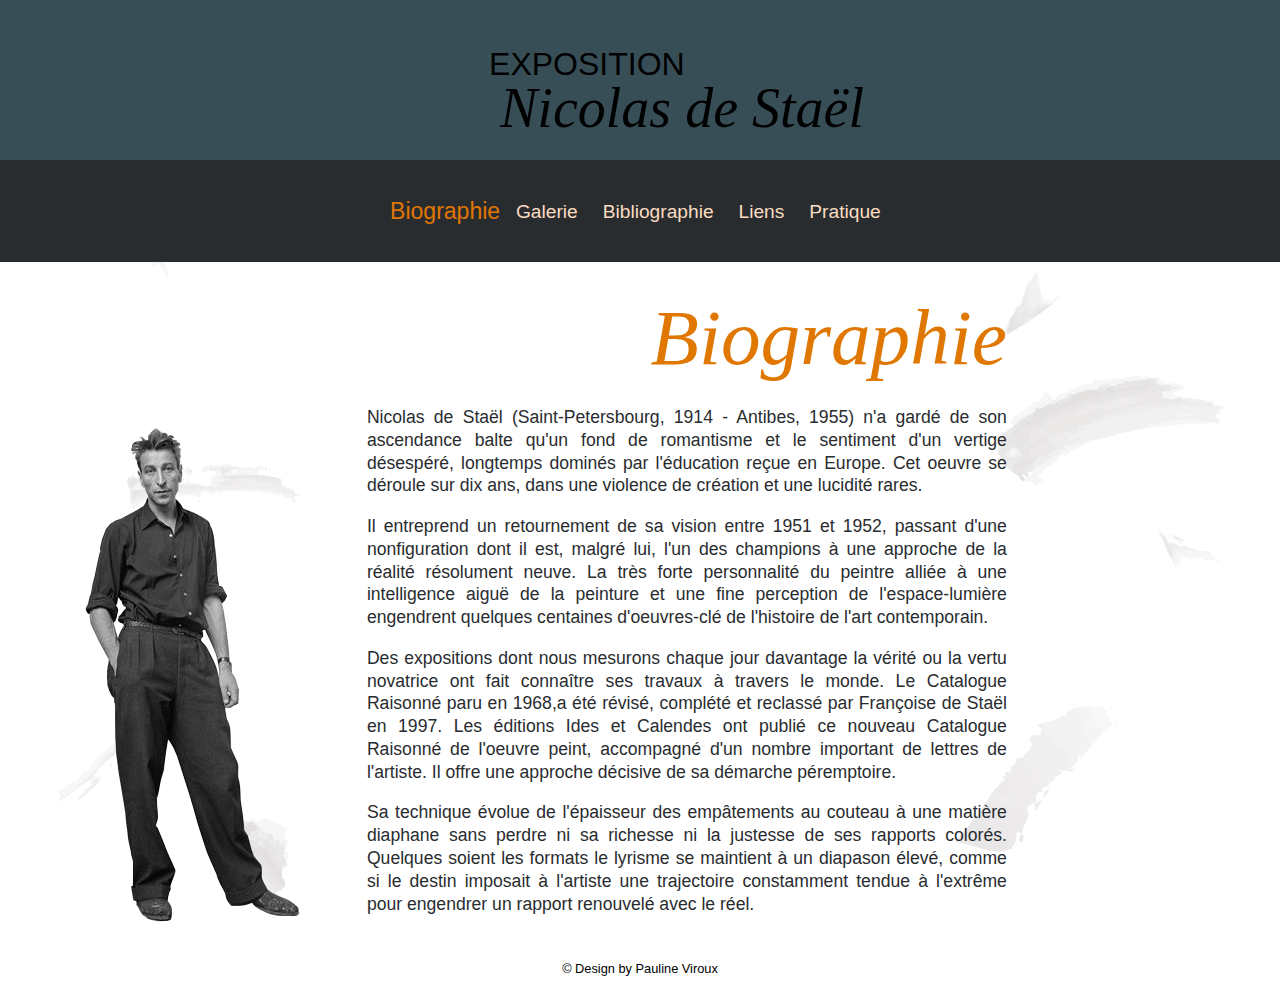
<file: index.html>
<!DOCTYPE html>
<html lang="fr">
<head>
	<meta charset="UTF-8">
	<meta name="keywords" content="Artiste, Nicolas de Staël, peintre, exposition">
	<meta name="author" content="Pauline Viroux">
	<title>Exposition de Nicolas de Staël</title>
	<link rel="stylesheet" type="text/css" href="css/style.css">
</head>
<body>
	<header>
		<div class="titre">
			<h1><span class="headPartOne">Exposition</span> <span class="head">Nicolas de Staël</span></h1>
		</div>
		<ul class="menu">
			<li><a href="#" title="Accéder à la biographie" class="enCours">Biographie</a></li>
			<li><a href="html/galerie.html" title="Accéder à la galerie photos">Galerie</a></li> 				<!--TITLE-->
			<li><a href="html/bibliographie.html" title="Accéder à la bibliographie">Bibliographie</a></li>
			<li><a href="html/liens.html" title="Accéder aux liens">Liens</a></li>
			<li><a href="html/pratique.html" title="Accéder aux infos pratiques">Pratique</a></li>
		</ul>
	</header>
	<section class="homepage">
		<h2 class="titlesection">Biographie</h2>
		<img src="img/portrait.png">
		<p>
			Nicolas de Staël (Saint-Petersbourg, 1914 - Antibes, 1955) n'a gardé de son ascendance
			balte qu'un fond de romantisme et le sentiment d'un vertige désespéré, longtemps
			dominés par l'éducation reçue en Europe. Cet oeuvre se déroule sur dix ans, dans une
			violence de création et une lucidité rares.
		</p>
		<p>
			Il entreprend un retournement de sa vision entre 1951 et 1952, passant d'une nonfiguration
			dont il est, malgré lui, l'un des champions à une approche de la réalité
			résolument neuve. La très forte personnalité du peintre alliée à une intelligence aiguë de
			la peinture et une fine perception de l'espace-lumière engendrent quelques centaines
			d'oeuvres-clé de l'histoire de l'art contemporain.
		</p>
		<p>
			Des expositions dont nous mesurons chaque jour davantage la vérité ou la vertu
			novatrice ont fait connaître ses travaux à travers le monde. Le Catalogue Raisonné paru
			en 1968,a été révisé, complété et reclassé par Françoise de Staël en 1997. Les éditions
			Ides et Calendes ont publié ce nouveau Catalogue Raisonné de l'oeuvre peint,
			accompagné d'un nombre important de lettres de l'artiste. Il offre une approche décisive
			de sa démarche péremptoire.
		</p>
		<p>
			Sa technique évolue de l'épaisseur des empâtements au couteau à une matière diaphane
			sans perdre ni sa richesse ni la justesse de ses rapports colorés. Quelques soient les
			formats le lyrisme se maintient à un diapason élevé, comme si le destin imposait à
			l'artiste une trajectoire constamment tendue à l'extrême pour engendrer un rapport
			renouvelé avec le réel.
		</p>
	</section>
	<footer>
		<small>&copy; Design by Pauline Viroux</small>
	</footer>
</body>
</html>
</file>
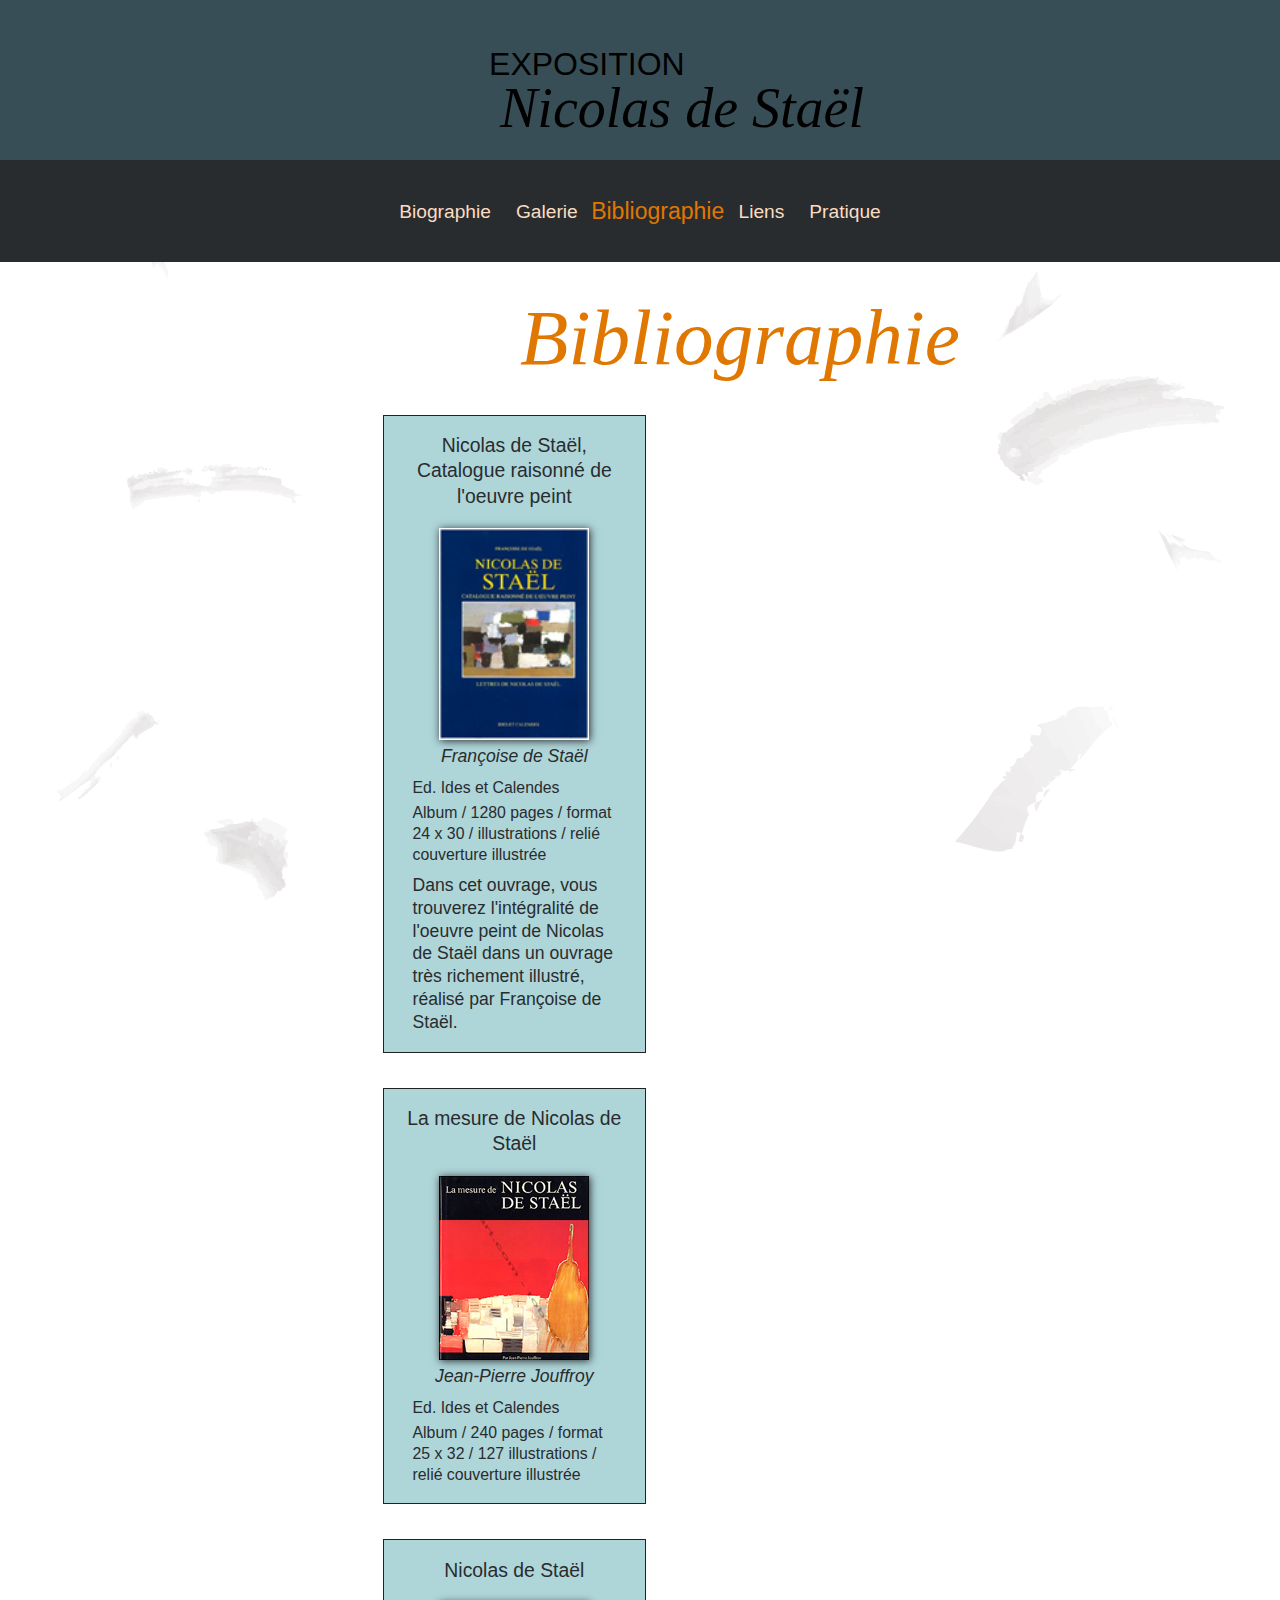
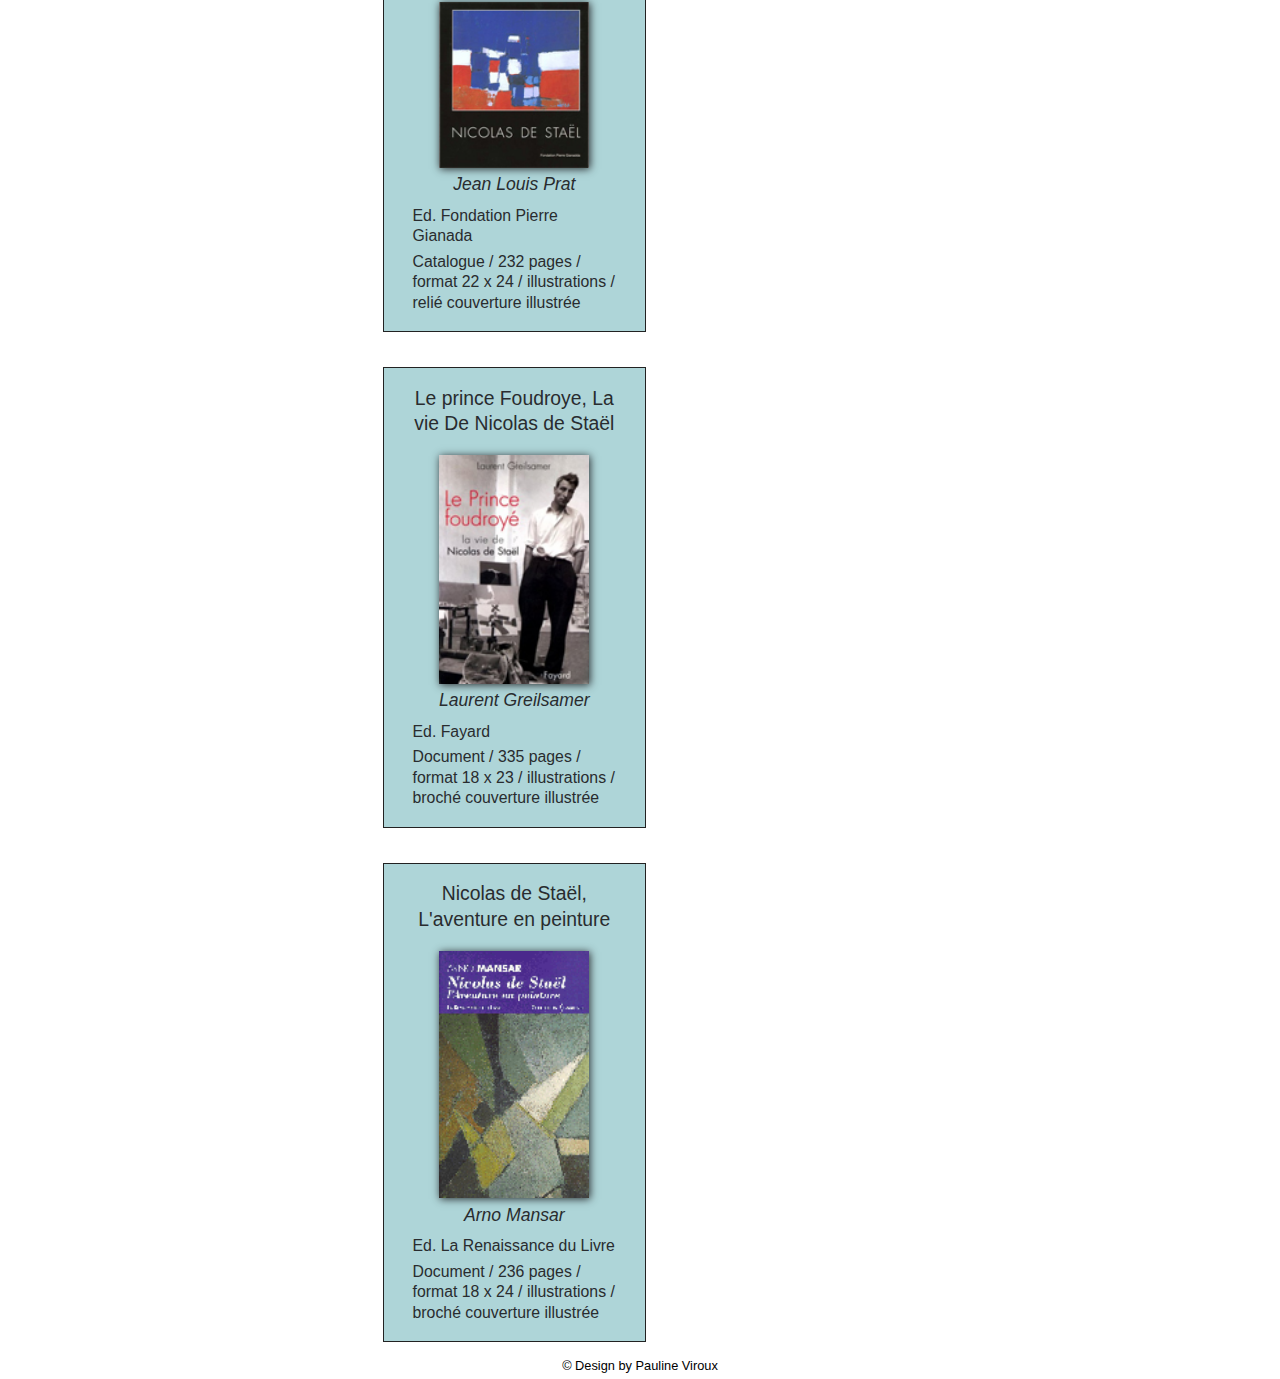
<file: html/bibliographie.html>
<!DOCTYPE html>
<html lang="fr">
<head>
	<meta charset="UTF-8">
	<meta name="keywords" content="Artiste, Nicolas de Staël, peintre, exposition">
	<meta name="author" content="Pauline Viroux">
	<title>Bibliographie - Exposition de Nicolas de Staël</title>
	<link rel="stylesheet" type="text/css" href="../css/style.css">
</head>
<body>
	<header>
		<div class="titre">
			<h1><span class="headPartOne">Exposition</span> <span class="head">Nicolas de Staël</span></h1>
		</div>
		<ul class="menu">
			<li><a href="../index.html" title="Accéder à la biographie">Biographie</a></li>
			<li><a href="galerie.html" title="Accéder à la galerie photos">Galerie</a></li> 				<!--TITLE-->
			<li><a href="#" title="Accéder à la bibliographie" class="enCours">Bibliographie</a></li>
			<li><a href="liens.html" title="Accéder aux liens">Liens</a></li>
			<li><a href="pratique.html" title="Accéder aux infos pratiques">Pratique</a></li> <!--Title-->
		</ul>
	</header>
	<section class="main">
		<h2 class="titlesection">Bibliographie</h2>
		<div class="allbooks">
			<div class="tome">
				<h3>Nicolas de Staël, Catalogue raisonné de l'oeuvre peint</h3>
				<img src="../img/tome1.jpg">
				<div class="infosBook">	
					<p class="author">Françoise de Staël</p>
					<p class="edition">Ed. Ides et Calendes</p>
					<p class="infoBook">Album / 1280 pages / format 24 x 30 / illustrations / relié couverture illustrée</p>
					<p class="resume">Dans cet ouvrage, vous trouverez l'intégralité de l'oeuvre peint de Nicolas de Staël dans un ouvrage très richement illustré, réalisé par Françoise de Staël.</p>
				</div>
			</div>
			<div class="tome">
				<h3>La mesure de Nicolas de Staël</h3>
				<img src="../img/tome2.jpg">
				<div class="infosBook">	
					<p class="author">Jean-Pierre Jouffroy</p>
					<p class="edition">Ed. Ides et Calendes</p>
					<p class="infoBook">Album / 240 pages / format 25 x 32 / 127 illustrations / relié couverture illustrée</p>
				</div>
			</div>
			<div class="tome">
				<h3>Nicolas de Staël</h3>
				<img src="../img/tome5.jpg">
				<div class="infosBook">	
					<p class="author">Jean Louis Prat</p>
					<p class="edition">Ed. Fondation Pierre Gianada</p>
					<p class="infoBook">Catalogue / 232 pages / format 22 x 24 / illustrations / relié couverture illustrée</p>
				</div>
			</div>
			<div class="tome">
				<h3>Le prince Foudroye, La vie De Nicolas de Staël</h3>
				<img src="../img/tome3.jpg">
				<div class="infosBook">	
					<p class="author">Laurent Greilsamer</p>
					<p class="edition">Ed. Fayard</p>
					<p class="infoBook">Document / 335 pages / format 18 x 23 / illustrations / broché couverture illustrée</p>
				</div>
			</div>
			<div class="tome">
				<h3>Nicolas de Staël, L'aventure en peinture</h3>
				<img src="../img/tome4.gif">
				<div class="infosBook">	
					<p class="author">Arno Mansar</p>
					<p class="edition">Ed. La Renaissance du Livre</p>
					<p class="infoBook">Document / 236 pages / format 18 x 24 / illustrations / broché couverture illustrée</p>
				</div>
			</div>
		</div>
		
	</section>
	<footer>
		<small>&copy; Design by Pauline Viroux</small>
	</footer>
</body>
</html>
</file>
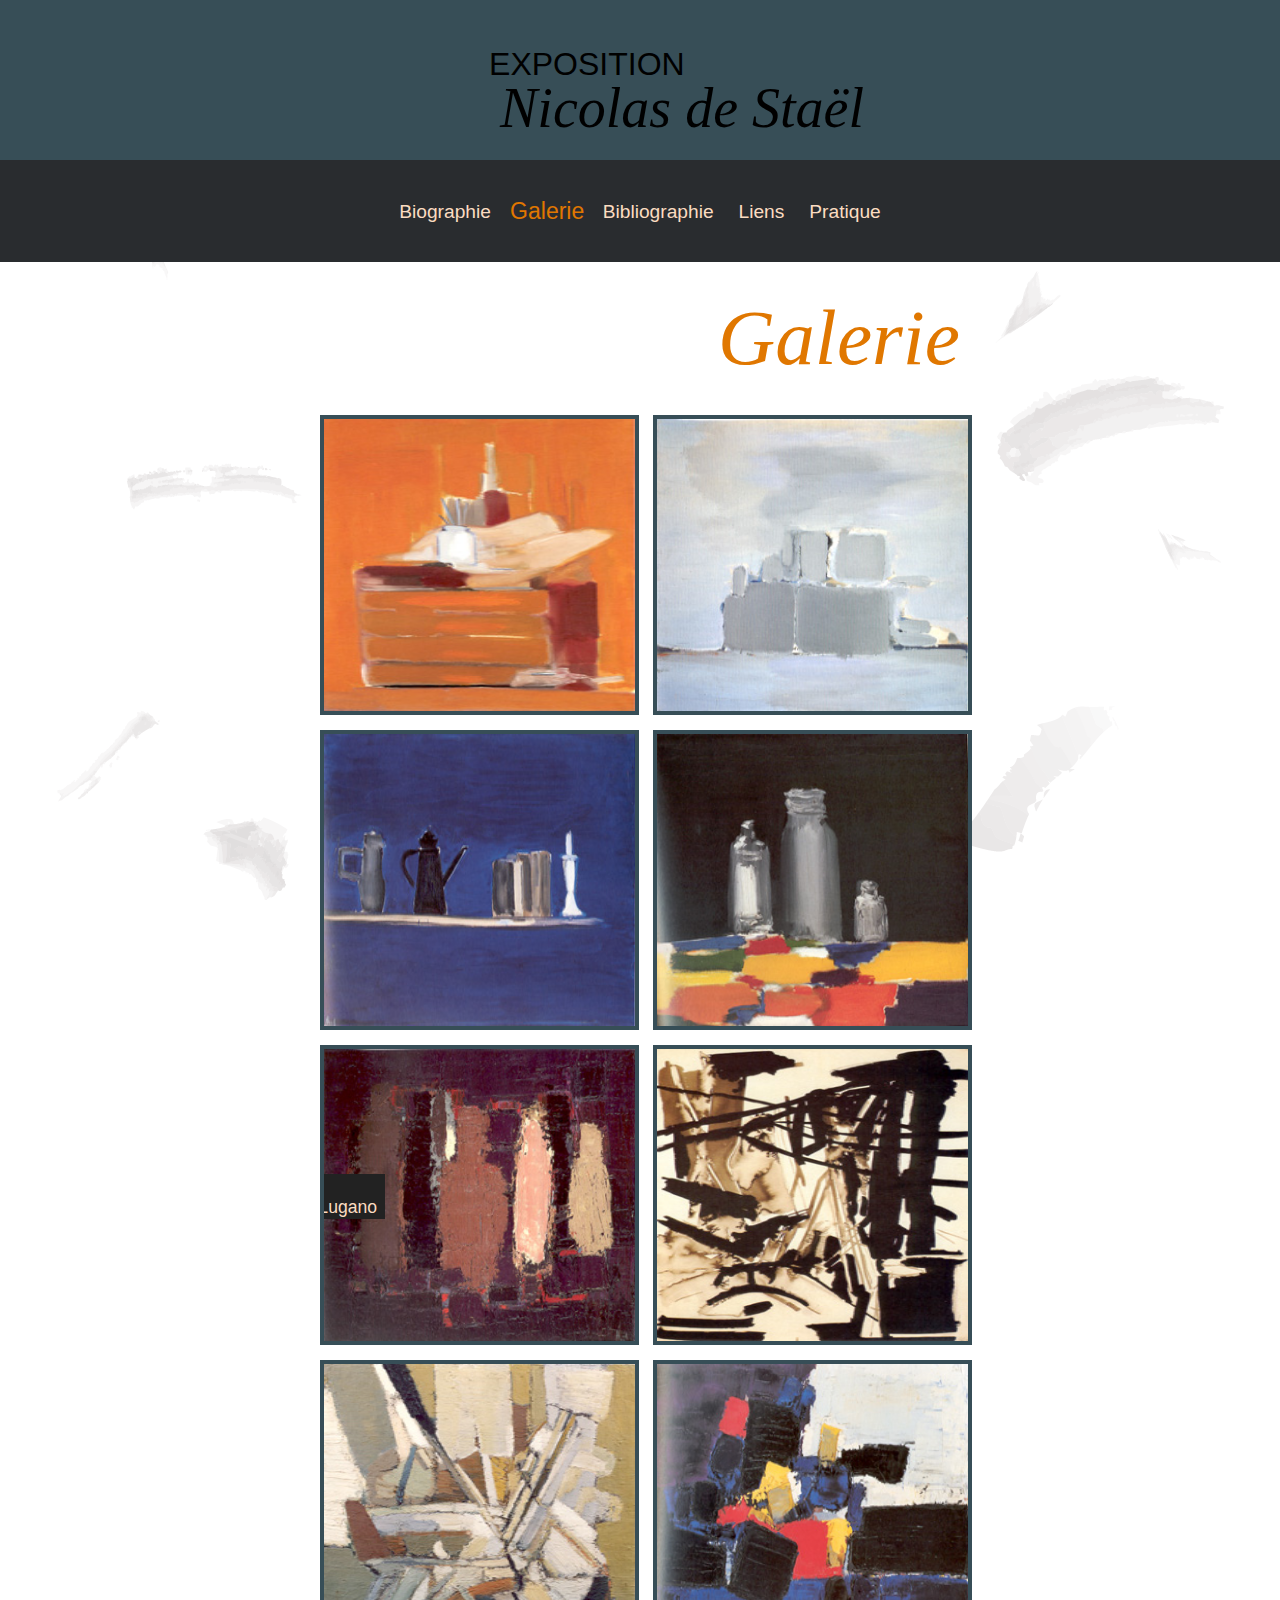
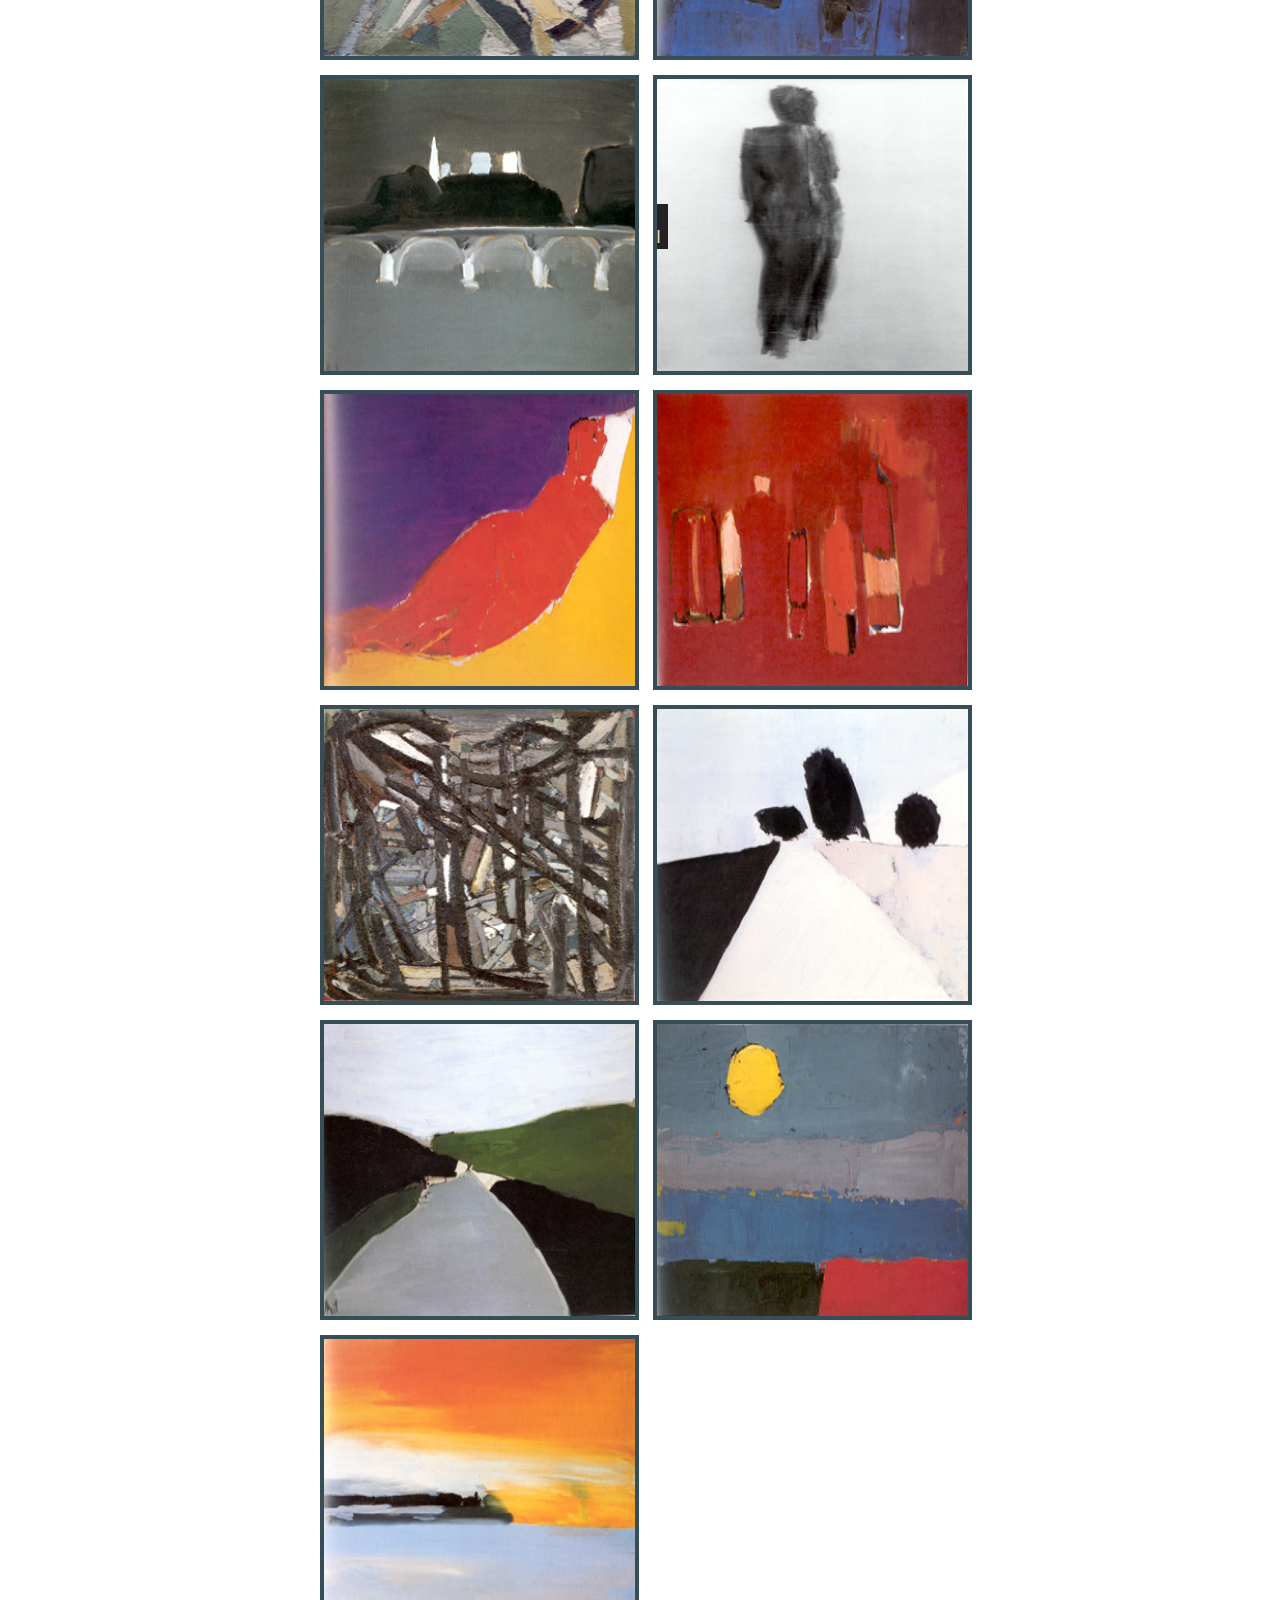
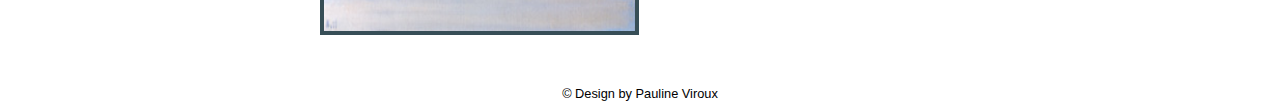
<file: html/galerie.html>
<!DOCTYPE html>
<html lang="fr">
<head>
	<meta charset="UTF-8">
	<meta name="keywords" content="Artiste, Nicolas de Staël, peintre, exposition">
	<meta name="author" content="Pauline Viroux">
	<title>Galerie - Exposition de Nicolas de Staël</title>
	<link rel="stylesheet" type="text/css" href="../css/style.css">
</head>
<body>
	<header>
		<div class="titre">
            <h1><span class="headPartOne">Exposition</span> <span class="head">Nicolas de Staël</span></h1>
        </div>
		<ul class="menu">
			<li><a href="../index.html" title="Accéder à la biographie">Biographie</a></li>
			<li><a href="#" title="Accéder à la galerie photos" class="enCours">Galerie</a></li> 				<!--TITLE-->
			<li><a href="bibliographie.html" title="Accéder à la bibliographie">Bibliographie</a></li>
			<li><a href="liens.html" title="Accéder aux liens">Liens</a></li>
			<li><a href="pratique.html" title="Accéder aux infos pratiques">Pratique</a></li>
		</ul>
	</header>
	<section class="main">
		<h2 class="titlesection">Galerie</h2>
		<div class="content">
		<div class="slider">
			<a class="img1" href="../img/atelier.jpg"><div class="work"> 
            <img src="../img/atelier.jpg" />
            <div class="triangle-gauche"></div>
            <div class="triangle-droite"></div>
            <span>Atelier, 1955<br/>Huile sur toile (195 x 114 cm), Galerie Jeanne Bucher</span>	 
        	</div>
        	</a>
			
			<a class="img1" href="../img/bateau.jpg"><div class="work"> 
            <img src="../img/bateau.jpg" />
            <div class="triangle-gauche"></div>
            <div class="triangle-droite"></div>
            <span>Bateau de guerre, 1955<br/>Huile sur toile (65 x 81 cm),Collection particulière Lausane</span>	 
        	</div>
        	</a>

        	<a class="img1" href="../img/bleu.jpg"><div class="work"> 
            <img src="../img/bleu.jpg" />
            <div class="triangle-gauche"></div>
            <div class="triangle-droite"></div>
            <span>Nature morte au chandelier sur fond bleu, 1955<br/>Huile sur toile (89 x 130 cm), Musée Picasso, Antibes</span>	 
        	</div>
        	</a>

        	<a class="img1" href="../img/bocaux.jpg"><div class="work"> 
            <img src="../img/bocaux.jpg" />
            <div class="triangle-gauche"></div>
            <div class="triangle-droite"></div>
            <span>Nature morte aux bocaux, 1955<br/>Huile sur toile (65 x 81 cm), Collection particulière</span>	 
        	</div>
        	</a>

        	<a class="example1" href="../img/bouteilles.jpg"><div class="work"> 
            <img src="../img/bouteilles.jpg" />
            <div class="triangle-gauche"></div>
            <div class="triangle-droite"></div>
            <span>Bouteilles, 1952<br/>Huile sur toile (65 x 81 cm), Collection particulière, Courtesy Massimo Martino SA, Lugano</span>	 
        	</div>
        	</a>

        	<a class="example1" href="../img/composition.jpg"><div class="work"> 
            <img src="../img/composition.jpg" />
            <div class="triangle-gauche"></div>
            <div class="triangle-droite"></div>
            <span>Composition, 1947<br/>Encre de chine (105 x 76 cm), Collection particulière</span>	 
        	</div>
        	</a>

        	<a class="example1" href="../img/fete.jpg"><div class="work"> 
            <img src="../img/fete.jpg" />
            <div class="triangle-gauche"></div>
            <div class="triangle-droite"></div>
            <span>Jour de fête, 1949<br/>Huile sur toile (100 x 73 cm), Galerie Jeanne Bucher</span>	 
        	</div>
        	</a>
			
			<a class="example1" href="../img/foot.jpg"><div class="work"> 
            <img src="../img/foot.jpg"/>
            <div class="triangle-gauche"></div>
            <div class="triangle-droite"></div>
            <span>Les Footballeurs, 1952<br/>Huile sur toile (65 x 81 cm), Courtesy Galerie Daniel Malingue</span>	 
        	</div>
        	</a>

        	<a class="example1" href="../img/grey.jpg"><div class="work"> 
            <img src="../img/grey.jpg" />
            <div class="triangle-gauche"></div>
            <div class="triangle-droite"></div>
            <span>Paris la nuit, 1954<br/>Huile sur toile (45 x 60 cm), Collection particulière, Suisse</span>	 
        	</div>
        	</a>

        	<a class="example1" href="../img/nu.jpg"><div class="work"> 
            <img src="../img/nu.jpg" />
            <div class="triangle-gauche"></div>
            <div class="triangle-droite"></div>
            <span>Etude de nu, 1955<br/>Fusain sur papier (150 x 100 cm), Fondation Marguerite et Aimé Maeght, Saint-Paul</span>	 
        	</div>
        	</a>
			
			<a class="example1" href="../img/nu2.jpg"><div class="work"> 
            <img src="../img/nu2.jpg" />
            <div class="triangle-gauche"></div>
            <div class="triangle-droite"></div>
            <span>Grand nu orange, 1953<br/>Huile sur toile (89 x 146 cm), Collection particulière</span>	 
        	</div>
        	</a>
			
			<a class="example1" href="../img/red.jpg"><div class="work"> 
            <img src="../img/red.jpg" />
            <div class="triangle-gauche"></div>
            <div class="triangle-droite"></div>
            <span>Bouteilles rouges, 1955<br/>Huile sur toile (73 x 100 cm), Collection particulière, Suisse</span>	 
        	</div>
        	</a>

        	<a class="example1" href="../img/ressent.jpg"><div class="work"> 
            <img src="../img/ressent.jpg" />
            <div class="triangle-gauche"></div>
            <div class="triangle-droite"></div>
            <span>Ressentiment, 1947<br/>Huile sur toile (100 x 81 cm), Galerie Jeanne Bucher</span>	 
        	</div>
        	</a>

        	<a class="example1" href="../img/route.jpg"><div class="work"> 
            <img src="../img/route.jpg" />
            <div class="triangle-gauche"></div>
            <div class="triangle-droite"></div>
            <span>La Route, 1954<br/>Huile sur toile (60 x 81 cm), Collection particulière</span>	 
        	</div>
        	</a>

        	<a class="example1" href="../img/route2.jpg"><div class="work"> 
            <img src="../img/route2.jpg" />
            <div class="triangle-gauche"></div>
            <div class="triangle-droite"></div>
            <span>La Route d’Uzès, 1954<br/>Huile sur toile (60 x 81 cm), Collection particulière</span>	 
        	</div>
        	</a>

        	<a class="example1" href="../img/sun.jpg"><div class="work"> 
            <img src="../img/sun.jpg" />
            <div class="triangle-gauche"></div>
            <div class="triangle-droite"></div>
            <span>Paysage, 1952<br/>Huile sur carton (33 x 46 cm), Collection particulière</span>	 
        	</div>
        	</a>

        	<a class="example1" href="../img/train.jpg"><div class="work"> 
            <img src="../img/train.jpg" />
            <div class="triangle-gauche"></div>
            <div class="triangle-droite"></div>
            <span>Chemin de fer au bord de la mer, soleil couchant, 1955<br/>Huile sur toile (73 x 100 cm),
            Courtesy Galerie Daniel Malingue</span>	 
        	</div>
        	</a>
		</div>
		</div>
	</section>
	<footer>
		<small>&copy; Design by Pauline Viroux</small>
	</footer>
</body>
</html>
</file>
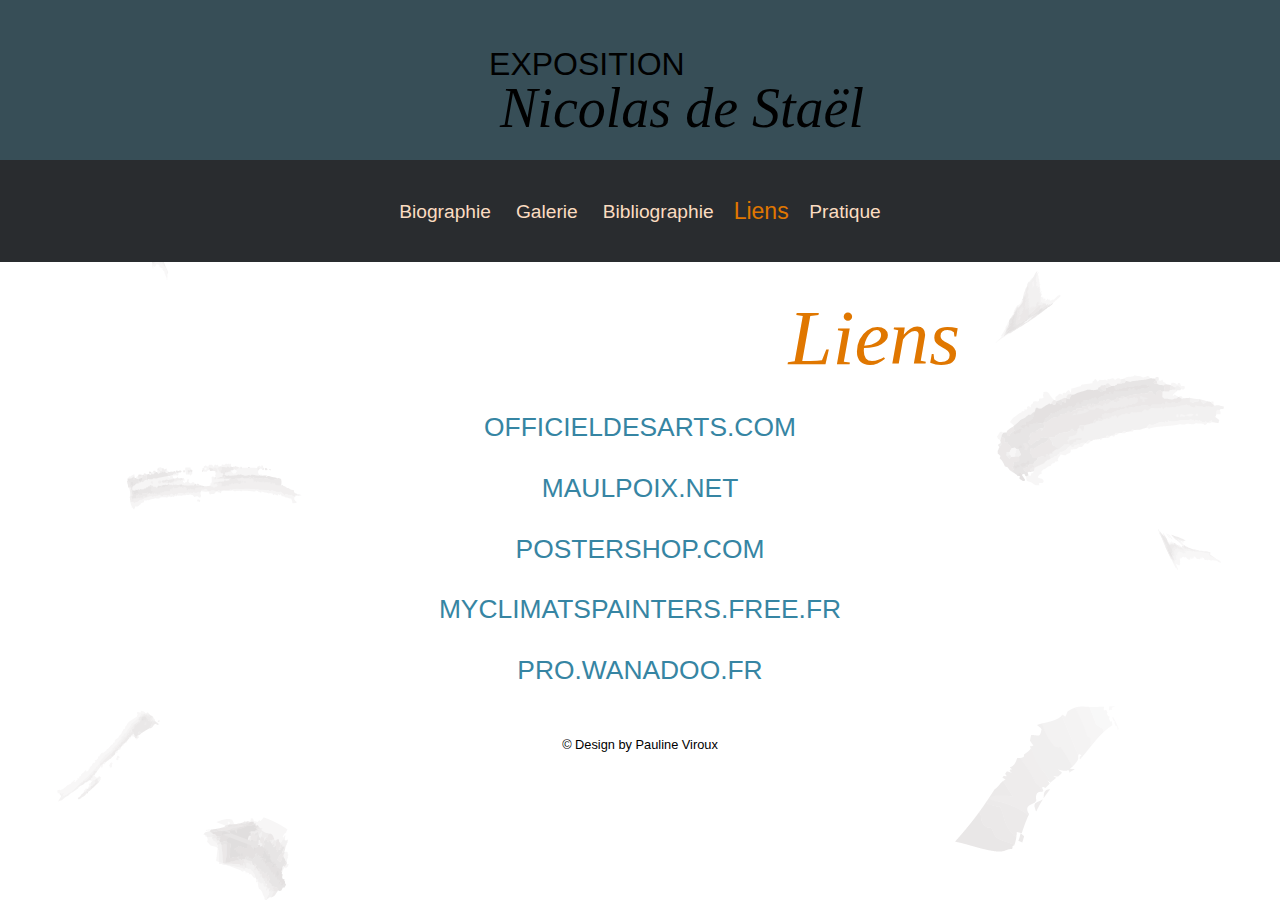
<file: html/liens.html>
<!DOCTYPE html>
<html lang="fr">
<head>
	<meta charset="UTF-8">
	<meta name="keywords" content="Artiste, Nicolas de Staël, peintre, exposition">
	<meta name="author" content="Pauline Viroux">
	<title>Liens - Exposition de Nicolas de Staël</title>
	<link rel="stylesheet" type="text/css" href="../css/style.css">
</head>
<body>
	<header>
		<div class="titre">
			<h1><span class="headPartOne">Exposition</span> <span class="head">Nicolas de Staël</span></h1>
		</div>
		<ul class="menu">
			<li><a href="../index.html" title="Accéder à la biographie">Biographie</a></li>
			<li><a href="galerie.html" title="Accéder à la galerie photos">Galerie</a></li> 				
			<li><a href="bibliographie.html" title="Accéder à la bibliographie">Bibliographie</a></li>
			<li><a href="#" title="Accéder aux liens" class="enCours">Liens</a></li>
			<li><a href="pratique.html" title="Accéder aux infos pratiques">Pratique</a></li>
		</ul>
	</header>
	<section class="main">
		<h2 class="titlesection">Liens</h2>
		<div class="link">
			<a href="http://www.officieldesarts.com/jeanne-bucher/stael.html">officieldesarts.com</a>
			<a href="http://www.maulpoix.net/nicolas.html" title="">maulpoix.net</a>
			<a href="http://www.postershop.com/De-Stael-Nicolas-p.html" title="">postershop.com</a>
			<a href="http://myclimatspainters.free.fr/stael.html" title="">myclimatspainters.free.fr</a>
			<a href="http://pro.wanadoo.fr/art-deco.france/stael_f.html" title="">pro.wanadoo.fr</a>
		</div>
	</section>
	<footer>
		<small>&copy; Design by Pauline Viroux</small>
	</footer>
</body>
</html>
</file>
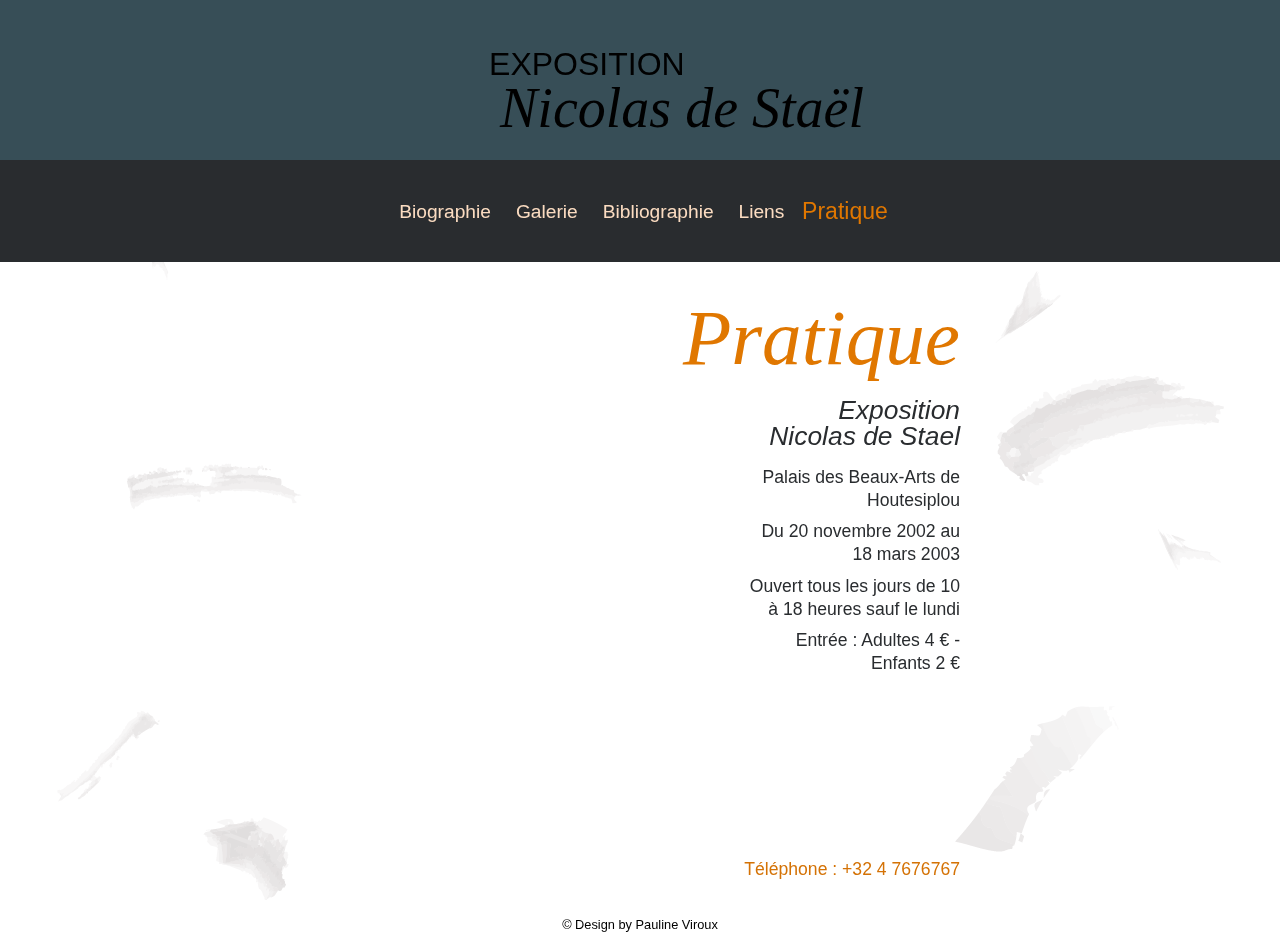
<file: html/pratique.html>
<!DOCTYPE html>
<html lang="fr">
<head>
	<meta charset="UTF-8">
	<meta name="keywords" content="Artiste, Nicolas de Staël, peintre, exposition">
	<meta name="author" content="Pauline Viroux">
	<title>Pratique - Exposition de Nicolas de Staël</title>
	<link rel="stylesheet" type="text/css" href="../css/style.css">
</head>
<body>
	<header>
		<div class="titre">
			<h1><span class="headPartOne">Exposition</span> <span class="head">Nicolas de Staël</span></h1>
		</div>
		<ul class="menu">
			<li><a href="../index.html" title="Accéder à la biographie">Biographie</a></li>
			<li><a href="galerie.html" title="Accéder à la galerie photos">Galerie</a></li> 				<!--TITLE-->
			<li><a href="bibliographie.html" title="Accéder à la bibliographie">Bibliographie</a></li>
			<li><a href="liens.html" title="Accéder aux liens">Liens</a></li>
			<li><a href="#" title="Accéder aux infos pratiques" class="enCours">Pratique</a></li>    <!--title-->
		</ul>
	</header>
	<section class="main">
		<h2 class="titlesection">Pratique</h2>
		<div class="map">
			<iframe src="https://www.google.com/maps/embed?pb=!1m18!1m12!1m3!1d2519.3544828447284!2d4.343868651620231!3d50.84311967943103!2m3!1f0!2f0!3f0!3m2!1i1024!2i768!4f13.1!3m3!1m2!1s0x47c3c479f22057c5%3A0xa32cc4b80b8874ec!2sHoutsiplou!5e0!3m2!1sfr!2sfr!4v1462291107379" width="600" height="450" frameborder="0" style="border:0" allowfullscreen></iframe>
		</div>
		
		<div class="info">
			<h3>Exposition Nicolas de Stael</h3>
			<p>Palais des Beaux-Arts de Houtesiplou</p>
			<p>Du <time>20 novembre 2002</time> au <time>18 mars 2003</time></p>  <!-- balise time pour les dates?? -->
			<p class="hours">Ouvert tous les jours de 10 à 18 heures sauf le lundi</p>
			<p>Entrée : Adultes 4 € - Enfants 2 €</p>
			<a href="tel:003247676767">Téléphone : +32 4 7676767</a>
		</div>
	</section>
	<footer>
		<small>&copy; Design by Pauline Viroux</small>
	</footer>
</body>
</html>
</file>
<file: css/style.css>
/* http://meyerweb.com/eric/tools/css/reset/ 
   v2.0 | 20110126
   License: none (public domain)
*/

html, body, div, span, applet, object, iframe,
h1, h2, h3, h4, h5, h6, p, blockquote, pre,
a, abbr, acronym, address, big, cite, code,
del, dfn, em, img, ins, kbd, q, s, samp,
small, strike, strong, sub, sup, tt, var,
b, u, i, center,
dl, dt, dd, ol, ul, li,
fieldset, form, label, legend,
table, caption, tbody, tfoot, thead, tr, th, td,
article, aside, canvas, details, embed, 
figure, figcaption, footer, header, hgroup, 
menu, nav, output, ruby, section, summary,
time, mark, audio, video {
	margin: 0;
	padding: 0;
	border: 0;
	font-size: 100%;
	font: inherit;
	vertical-align: baseline;
}
/* HTML5 display-role reset for older browsers */
article, aside, details, figcaption, figure, 
footer, header, hgroup, menu, nav, section {
	display: block;
}
body {
	line-height: 1;
}
ol, ul {
	list-style: none;
}
blockquote, q {
	quotes: none;
}
blockquote:before, blockquote:after,
q:before, q:after {
	content: '';
	content: none;
}
table {
	border-collapse: collapse;
	border-spacing: 0;
}
/*-----------------------------------------------------------------------------
-----------------------------------------------------------------------------
-----------------------------------------------------------------------------
-----------------------------------------------------------------------------*/
/*Colors
Bleu marine foncé : #374E57;
Taupe foncé: #292C2F
Taupe clair: #605858;
Blanc rosé : #FBDCC1
Orange: #D47205

*/


body{
	background-color: #FFF;
	font-family: "Gill Sans","Gill Sans MT",Calibri,sans-serif;
	/*width: 60%;*/
	margin: 0 auto;
	background-image: url("../img/tache2.png");
	background-repeat: no-repeat;
	background-position: center bottom; 
	background-attachment: fixed;
}
.menu{
	text-align: center;
	padding: 2em 0;
	/*background-image: url("../img/tache.png");
	height: 67px;
	background-repeat: no-repeat;
	background-position: center;*/
	background-color: #292C2F;
}
.menu li{
	display: inline;

}
.menu li a{
	color: #FBDCC1;
	text-decoration: none;
	text-align: center;
	padding:0.5em 0.8%;
	transition: 0.3s ease-in-out;
	font-size: 1.2em;
	font-weight: lighter;
	display: inline-block;
}
.menu li a:hover, .menu .enCours{
	color: #E07700;
	transform: scale(1.2);
}
span.headPartOne{
	text-transform: uppercase;
	font-size: 2em;
	padding-right: 8.3%; 
	font-weight: 100;
}
span.head{
	font-style: italic;
	font-size: 3.5em;
    font-family: 'Italianno', cursive;
    font-weight: 200;
	/*position: absolute;
    right: 41%;
    top: 1.4em;*/
    padding-left: 1.5em; 
    display: block;
}
h1{
	background-color: #374E57;
    padding-top: 3em;
    text-align: center;
}
.titre{
    min-height: 10em;
    background-color: #374E57;
}
.homepage{
    line-height: 1.3;
    font-size: 1.1em;
    color: #292C2F;
    font-weight: lighter;
    width: 50%;
    margin: 0 auto;
    padding-left: 7.33%;
}
.main{
	line-height: 1.3;
	font-size: 1.1em;
	color: #292C2F;
	font-weight: lighter;
    width: 50%;
    margin: 0 auto;
}
.homepage>img{
    position: absolute;
    left: 6%;
    top: 24em;
}
.titlesection{
	font-size: 4.5em;
	padding: .3em 0 .1em; 
	text-align: right;
	font-weight: lighter;
	font-style: italic;
	letter-spacing: 1.3;
	color: #E07700;
	font-family: Italianno ,cursive;
}
.homepage p{
	text-align: justify;
	padding: 0.5em 0;
}
footer{
	font-weight: lighter;
	margin: 3em 0 0.5em;
	font-size: 0.8em;
    clear: both;
    right: 50%;
    text-align: center;
}
/*---------Galerie----------*/
.slider a{
	text-decoration: none;
	color: #D47205;
}
.content{
	margin: 0 auto;
	text-align: justify;
}
.slider{
	margin-bottom: 40px;
    overflow: hidden;
  	margin: 0 auto;
    margin-top: 1em;
    width: 110%;
}
.slider .work{
	overflow: hidden;
    width:311px;
    height: 292px;
    border: 4px solid #374E57;
    cursor: pointer;
    position: relative;
    -moz-transition: all .6s; 
    -webkit-transition: all .5s; 
    -o-transition: all .6s; 
    transition: all .6s;
    float: left;
    margin-right: 2%;
    margin-bottom:15px;
    text-align: center;
}
.slider .work:hover{
	border: 4px solid #3685A3;
}
.slider .work .triangle-droite {
    background: url(../img/triangle-droite.png);
    width: 312px;
    height: 293px;
    position: absolute;
    /* Voici le décalage du triangle à droite lorsqu'on n'est pas en :hover */
    right: -312px;
    bottom: -293px;
    -moz-transition: all .6s; 
    -webkit-transition: all .6s; 
    -o-transition: all .6s; 
    transition: all .6s;
}
 
.slider .work:hover .triangle-droite {
    right: 0;
    bottom: 0;
}
 
.slider .work .triangle-gauche {
    background: url(../img/triangle-gauche.png);
    width: 312px;
    height: 293px;
    position: absolute;
    /* Voici le décalage du triangle à gauche lorsqu'on n'est pas en :hover */
    left: -311px;
    top: -293px;
    -moz-transition: all .6s; 
    -webkit-transition: all .6s; 
    -o-transition: all .6s; 
    transition: all .6s;
}
 
.slider .work:hover .triangle-gauche {
    /* Voici la position du triangle à gauche lorsqu'on est en :hover */
    left: -1px;
    top: -1px;
}
 
.slider .work span {
    color: #FBDCC1;
    text-align: center;
    position: absolute;
    /* Voici la position du span lorsqu'on n'est pas en :hover */
    top: 125px;
    left: -650px;
    background: #222;
    padding-right: 8px;
    -moz-transition: all .5s; 
    -webkit-transition: all .5s; 
    -o-transition: all .5s; 
    transition: all .5s;
}
.slider .work img{
    width: 100%;
    height: 100%;
}
.slider .work:hover span {
    /* Voici la position du span lorsqu'on est en :hover */
    left: 0px;
}
/*---------Liens----------*/
.link a{
    font-size: 1.5em;
    color: #3685A3;
    padding: .5em 0;
    display: block;
    position: relative;
    text-align: center;
    text-decoration: none;
    text-transform: uppercase;
    letter-spacing: 0;
    transition: 0.3s ease-in-out;
}
.link a::after{
    background: #E07700;
    position: absolute;
    bottom: 10%;
    left: 45%;
    content: '';
    width: 100px;
    height: 1px;
    opacity: 0;
    

    transition: opacity 0.3s, transform 0.3s;
    -moz-transition: opacity 0.3s, -moz-transform 0.3s;
    -webkit-transition: opacity 0.3s, -webkit-transform 0.3s;
    transform: translateY(-10px);
    -moz-transform: translateY(-10px);
    -webkit-transform: translateY(-10px);
}

.link a:hover::after,
.link a:focus::after {
    opacity: 1;
    transform: translateY(0px);
    -moz-transform: translateY(0px);
    -webkit-transform: translateY(0px);
}
.link a:hover,
.link a:focus{
    color: #E07700;
    letter-spacing: 2px;
    transform: translateY(0px);
    -moz-transform: translateY(0px);
    -webkit-transform: translateY(0px);
}


/*---------Pratique----------*/
.map{
    
}
iframe{
    float: left;
    margin-right: 7%;
    width: 60%;
}
.info{
    text-align: right;
}
.info a{
	color:#D47205;
	text-decoration: none;
	display: inline-block;
    padding-top: .6em;
}
.info a:hover{
	color:  #292C2F;
	font-weight: normal;
    display: inline-block;

}
.info h3{
	font-style: italic;
	font-size: 1.5em;
    padding-bottom: .6em;
    line-height: 1em;
}
.info p{
    margin-bottom: .5em;
    display: block;
}
.info .hours{
}

/*---------Bibliographie----------*/
.allbooks{
    margin-left: 7%;
}
.tome{
	background-color: rgba(94, 172, 178, 0.5);
	width: 38%;
	color: #292C2F;
	border: 1px solid #222;
	padding: 1em;
    float: left;
    font-weight: normal;
    margin: 1em 3%;

}
.tome img{
	box-shadow: 1px 1px 8px #292C2F;
    margin: 0 auto;
    display: block;
    width: 150px;
}
.tome h3{
	font-size: 1.1em;
    padding-bottom: 1em;
    text-align: center;
}
.infosBook{
    width: 90%;
    margin: 0 auto;
}
.infoBook{
    font-size: .9em;
}
.resume{
    font-weight: 300;
    padding-top: .5em;
}
.author{
    font-weight: 300;
    font-style: italic;
    padding: .3em 0;
    text-align: center;
}
.edition{
    font-weight: 300;
    font-size: .9em;
    padding: .3em 0; 
}
</file>
